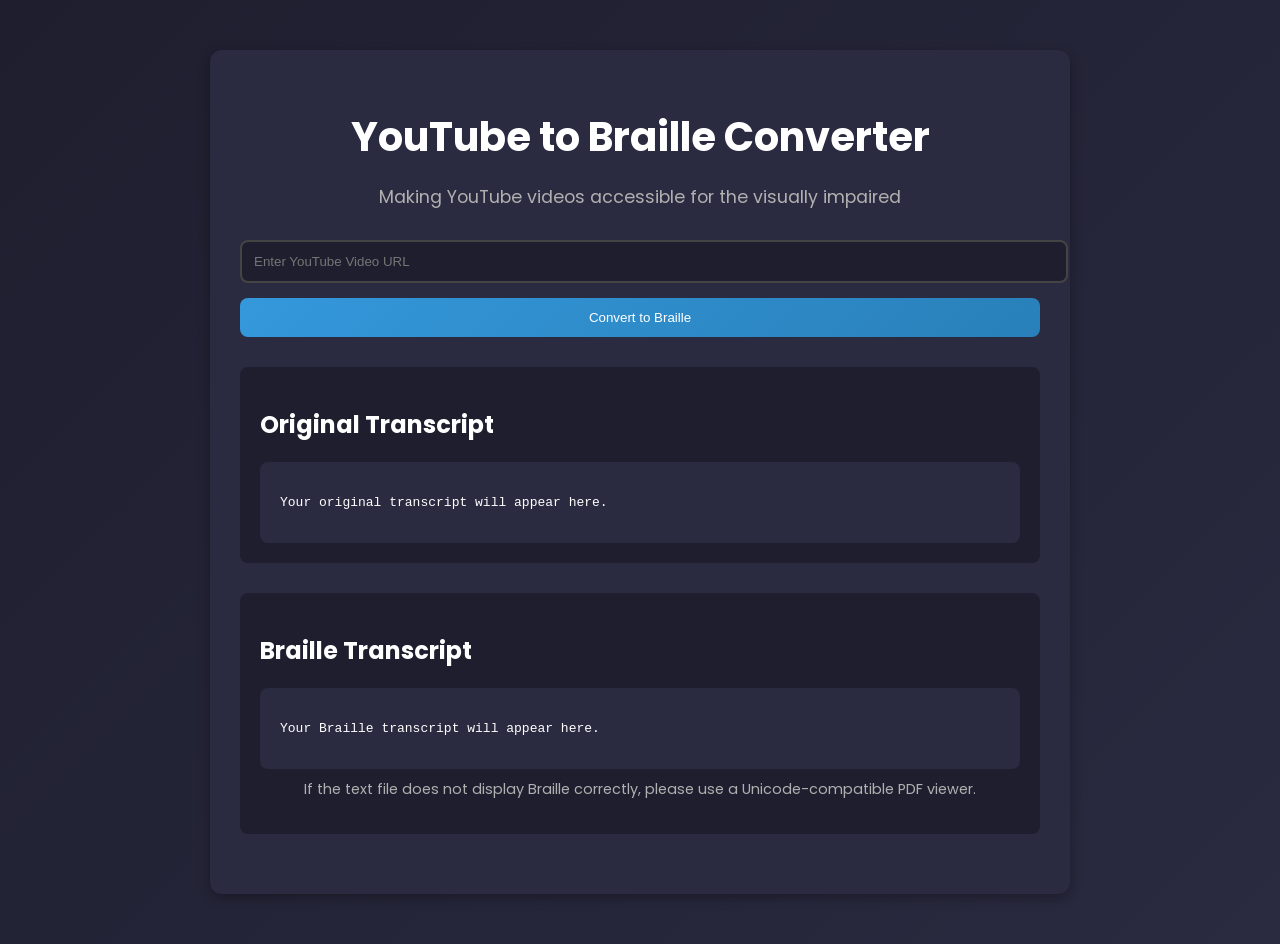
<file: backend/Braille-Transcript/templates/index.html>
<!DOCTYPE html>
<html lang="en">
<head>
    <meta charset="UTF-8">
    <meta name="viewport" content="width=device-width, initial-scale=1.0">
    <title>YouTube to Braille Converter</title>
    <link href="https://fonts.googleapis.com/css2?family=Poppins:wght@400;600&display=swap" rel="stylesheet">
    <style>
        body {
            font-family: 'Poppins', sans-serif;
            background: linear-gradient(135deg, #1e1e2f, #2a2a40);
            margin: 0;
            padding: 0;
            color: #ffffff;
        }

        .container {
            max-width: 800px;
            margin: 50px auto;
            padding: 30px;
            background: #2a2a40;
            box-shadow: 0 4px 12px rgba(0, 0, 0, 0.3);
            border-radius: 12px;
        }

        h1 {
            text-align: center;
            color: #ffffff;
            font-size: 2.5rem;
            margin-bottom: 10px;
        }

        .subtitle {
            text-align: center;
            color: #b0b0b0;
            font-size: 1.1rem;
            margin-bottom: 30px;
        }

        input[type="text"] {
            width: 100%;
            padding: 12px;
            margin-bottom: 15px;
            border: 2px solid #444;
            border-radius: 8px;
            background: #1e1e2f;
            color: #ffffff;
        }

        button {
            width: 100%;
            padding: 12px;
            background: linear-gradient(135deg, #3498db, #2980b9);
            color: #fff;
            border: none;
            border-radius: 8px;
            cursor: pointer;
        }

        #output {
            margin-top: 30px;
        }

        .transcript-container {
            margin-bottom: 30px;
            background: #1e1e2f;
            border-radius: 8px;
            padding: 20px;
        }

        .transcript-box {
            background: #2a2a40;
            padding: 20px;
            border-radius: 8px;
            max-height: 300px;
            overflow-y: auto;
            color: #ffffff;
        }

        #download-txt {
            display: none;
            margin-top: 15px;
            background: linear-gradient(135deg, #27ae60, #219653);
        }

        .note {
            text-align: center;
            color: #b0b0b0;
            font-size: 0.9rem;
            margin-top: 10px;
        }
    </style>
</head>
<body>
    <div class="container">
        <h1>YouTube to Braille Converter</h1>
        <p class="subtitle">Making YouTube videos accessible for the visually impaired</p>
        
        <form id="youtube-form">
            <input type="text" id="youtube-url" placeholder="Enter YouTube Video URL" required>
            <button type="submit">Convert to Braille</button>
        </form>

        <div id="output">
            <div class="transcript-container">
                <h2>Original Transcript</h2>
                <div class="transcript-box">
                    <pre id="original-transcript">Your original transcript will appear here.</pre>
                </div>
            </div>
            
            <div class="transcript-container">
                <h2>Braille Transcript</h2>
                <div class="transcript-box">
                    <pre id="braille-transcript">Your Braille transcript will appear here.</pre>
                </div>
                <button id="download-txt">Download Braille as Text File</button>
                <p class="note">If the text file does not display Braille correctly, please use a Unicode-compatible PDF viewer.</p>
            </div>
        </div>
    </div>

    <script>
        document.addEventListener('DOMContentLoaded', () => {
            const downloadButton = document.getElementById('download-txt');
            const youtubeForm = document.getElementById('youtube-form');
            const originalTranscript = document.getElementById('original-transcript');
            const brailleTranscript = document.getElementById('braille-transcript');

            // Handle YouTube form submission
            youtubeForm.addEventListener('submit', async (e) => {
                e.preventDefault();
                const youtubeUrl = document.getElementById('youtube-url').value;

                originalTranscript.textContent = 'Loading...';
                brailleTranscript.textContent = 'Loading...';

                try {
                    const response = await fetch(`/api/youtube-braille/?url=${encodeURIComponent(youtubeUrl)}`);
                    const data = await response.json();

                    if (data.success) {
                        originalTranscript.textContent = data.translation.original_transcript;
                        brailleTranscript.textContent = data.translation.braille_transcript;
                        downloadButton.style.display = 'block';
                    } else {
                        alert('Error: ' + data.error);
                        originalTranscript.textContent = 'Error loading transcript.';
                        brailleTranscript.textContent = 'Error loading transcript.';
                    }
                } catch (error) {
                    console.error('Error:', error);
                    alert('An error occurred while fetching the transcript.');
                }
            });

            // Handle Text File Download
            downloadButton.addEventListener('click', () => {
                const brailleText = brailleTranscript.textContent;

                // Create a Blob with the Braille text
                const blob = new Blob([brailleText], { type: 'text/plain' });

                // Create a download link
                const link = document.createElement('a');
                link.href = URL.createObjectURL(blob);
                link.download = 'braille_transcript.txt';

                // Trigger the download
                link.click();
            });
        });
    </script>
</body>
</html>
</file>
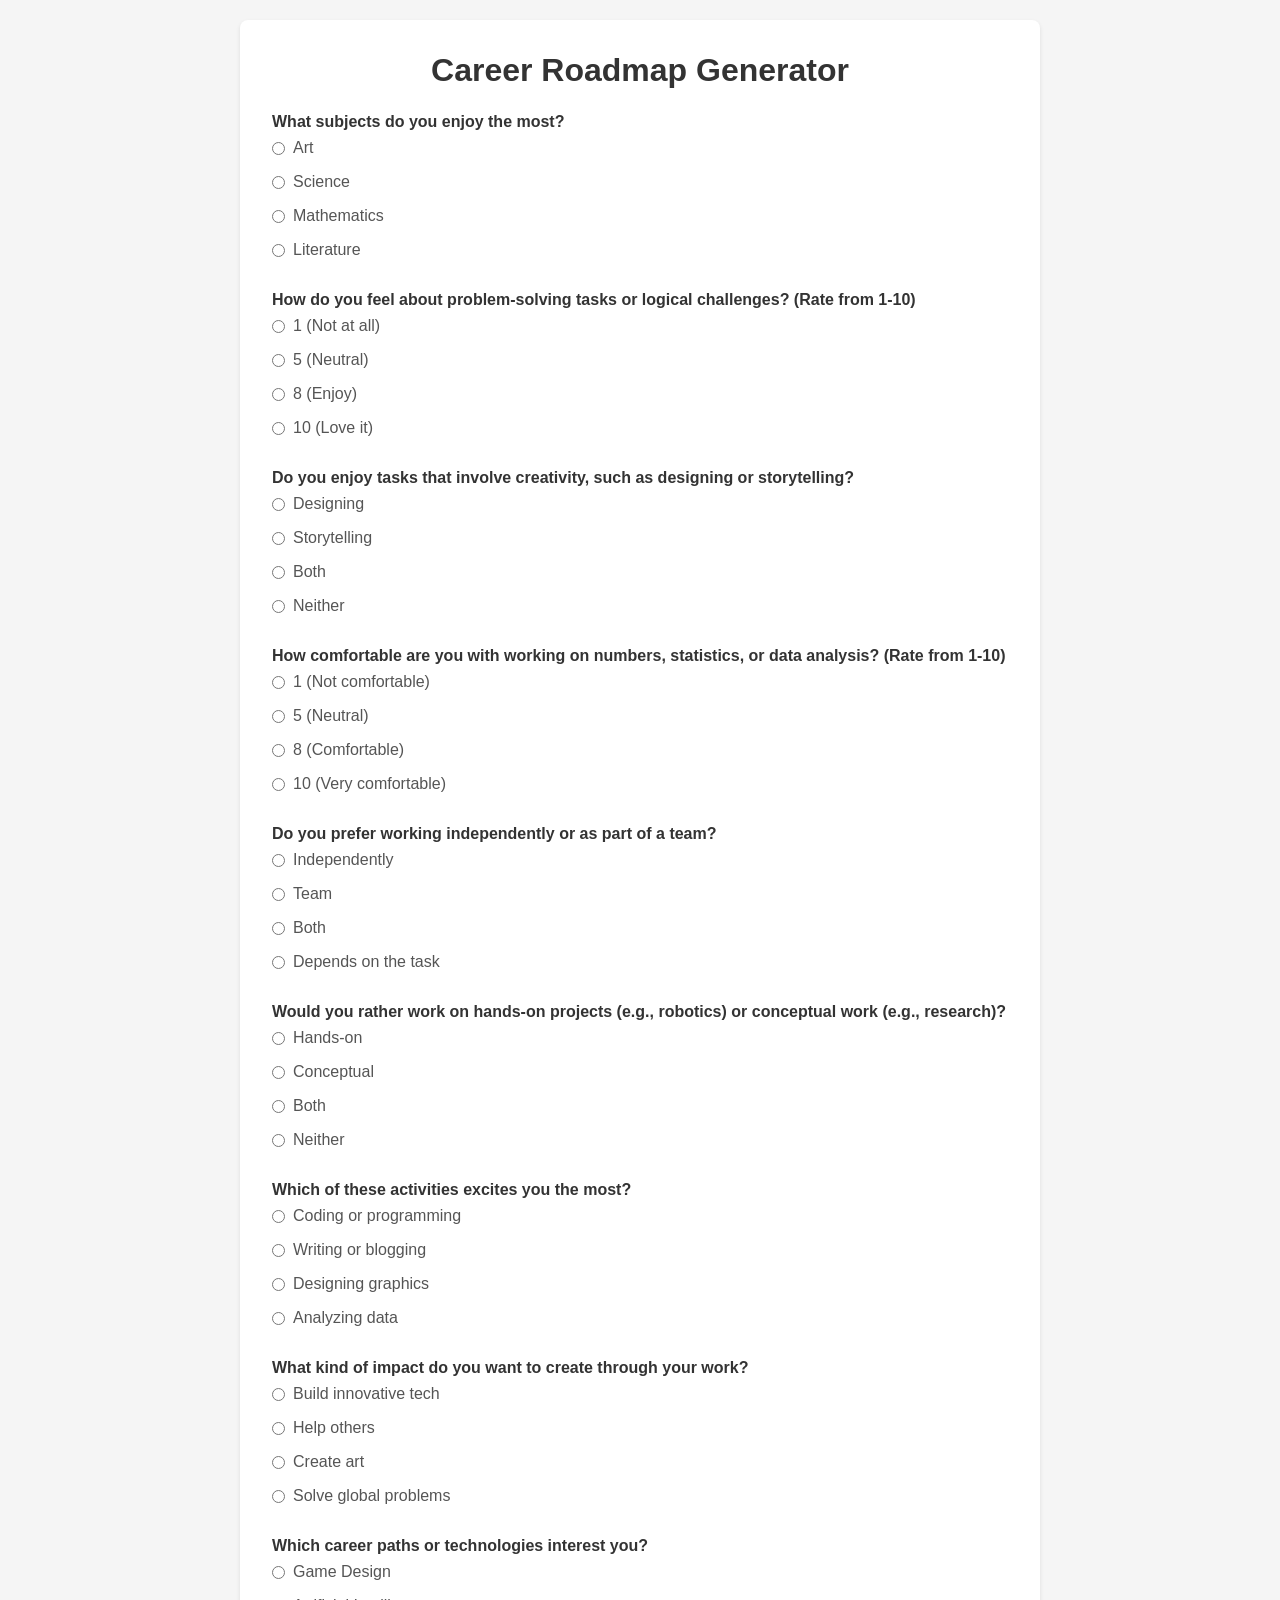
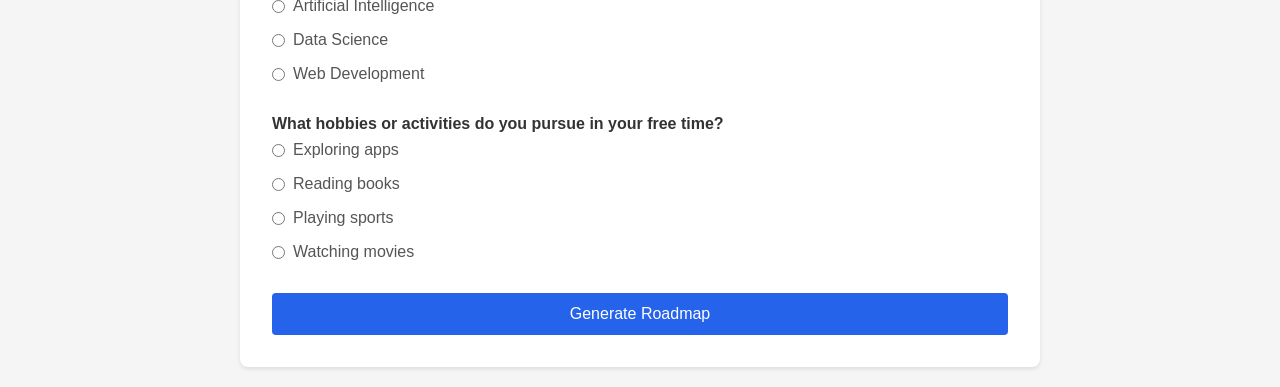
<file: backend/Roadmap/templates/roadmap.html>
<!DOCTYPE html>
<html lang="en">
<head>
    <meta charset="UTF-8">
    <meta name="viewport" content="width=device-width, initial-scale=1.0">
    <title>Career Roadmap Generator</title>
    <style>
        * {
            margin: 0;
            padding: 0;
            box-sizing: border-box;
        }

        body {
            font-family: Arial, sans-serif;
            background-color: #f5f5f5;
            display: flex;
            justify-content: center;
            align-items: center;
            min-height: 100vh;
            padding: 20px;
        }

        .container {
            background-color: white;
            padding: 2rem;
            border-radius: 8px;
            box-shadow: 0 2px 4px rgba(0, 0, 0, 0.1);
            width: 100%;
            max-width: 800px;
        }

        h1 {
            text-align: center;
            margin-bottom: 1.5rem;
            color: #333;
        }

        .form-group {
            margin-bottom: 1.5rem;
        }

        .form-group label {
            display: block;
            margin-bottom: 0.5rem;
            color: #333;
            font-weight: bold;
        }

        .form-group .options {
            display: flex;
            flex-direction: column;
            gap: 0.5rem;
        }

        .form-group .options label {
            display: flex;
            align-items: center;
            gap: 0.5rem;
            color: #555;
            font-weight: normal;
        }

        .form-group .options input[type="radio"] {
            accent-color: #2563eb;
        }

        button {
            width: 100%;
            padding: 0.75rem;
            background-color: #2563eb;
            color: white;
            border: none;
            border-radius: 4px;
            font-size: 1rem;
            cursor: pointer;
            transition: background-color 0.2s;
        }

        button:hover {
            background-color: #1d4ed8;
        }

        button:disabled {
            background-color: #93c5fd;
            cursor: not-allowed;
        }

        .error {
            background-color: #fee2e2;
            border: 1px solid #ef4444;
            color: #b91c1c;
            padding: 0.75rem;
            border-radius: 4px;
            margin-bottom: 1rem;
            display: none;
        }

        .error.visible {
            display: block;
        }

        .result {
            margin-top: 1.5rem;
            text-align: left;
        }

        .result h2 {
            color: #333;
            margin-bottom: 1rem;
        }

        .roadmap-text {
            background-color: #f9f9f9;
            padding: 1rem;
            border-radius: 8px;
            border: 1px solid #ddd;
        }

        .roadmap-text strong {
            font-weight: bold;
            color: #2563eb;
        }

        .roadmap-text ul {
            margin-bottom: 1rem;
            padding-left: 1.5rem;
        }

        .roadmap-text ul li {
            margin-bottom: 0.5rem;
        }

        .roadmap-text ol {
            margin-bottom: 1rem;
            padding-left: 1.5rem;
        }

        .roadmap-text ol li {
            margin-bottom: 0.5rem;
        }
    </style>
</head>
<body>
    <div class="container">
        <h1>Career Roadmap Generator</h1>
        <form id="interest-form">
            <!-- Question 1 -->
            <div class="form-group">
                <label>What subjects do you enjoy the most?</label>
                <div class="options">
                    <label><input type="radio" name="q1" value="Art"> Art</label>
                    <label><input type="radio" name="q1" value="Science"> Science</label>
                    <label><input type="radio" name="q1" value="Mathematics"> Mathematics</label>
                    <label><input type="radio" name="q1" value="Literature"> Literature</label>
                </div>
            </div>

            <!-- Question 2 -->
            <div class="form-group">
                <label>How do you feel about problem-solving tasks or logical challenges? (Rate from 1-10)</label>
                <div class="options">
                    <label><input type="radio" name="q2" value="1"> 1 (Not at all)</label>
                    <label><input type="radio" name="q2" value="5"> 5 (Neutral)</label>
                    <label><input type="radio" name="q2" value="8"> 8 (Enjoy)</label>
                    <label><input type="radio" name="q2" value="10"> 10 (Love it)</label>
                </div>
            </div>

            <!-- Question 3 -->
            <div class="form-group">
                <label>Do you enjoy tasks that involve creativity, such as designing or storytelling?</label>
                <div class="options">
                    <label><input type="radio" name="q3" value="Designing"> Designing</label>
                    <label><input type="radio" name="q3" value="Storytelling"> Storytelling</label>
                    <label><input type="radio" name="q3" value="Both"> Both</label>
                    <label><input type="radio" name="q3" value="Neither"> Neither</label>
                </div>
            </div>

            <!-- Question 4 -->
            <div class="form-group">
                <label>How comfortable are you with working on numbers, statistics, or data analysis? (Rate from 1-10)</label>
                <div class="options">
                    <label><input type="radio" name="q4" value="1"> 1 (Not comfortable)</label>
                    <label><input type="radio" name="q4" value="5"> 5 (Neutral)</label>
                    <label><input type="radio" name="q4" value="8"> 8 (Comfortable)</label>
                    <label><input type="radio" name="q4" value="10"> 10 (Very comfortable)</label>
                </div>
            </div>

            <!-- Question 5 -->
            <div class="form-group">
                <label>Do you prefer working independently or as part of a team?</label>
                <div class="options">
                    <label><input type="radio" name="q5" value="Independently"> Independently</label>
                    <label><input type="radio" name="q5" value="Team"> Team</label>
                    <label><input type="radio" name="q5" value="Both"> Both</label>
                    <label><input type="radio" name="q5" value="Depends"> Depends on the task</label>
                </div>
            </div>

            <!-- Question 6 -->
            <div class="form-group">
                <label>Would you rather work on hands-on projects (e.g., robotics) or conceptual work (e.g., research)?</label>
                <div class="options">
                    <label><input type="radio" name="q6" value="Hands-on"> Hands-on</label>
                    <label><input type="radio" name="q6" value="Conceptual"> Conceptual</label>
                    <label><input type="radio" name="q6" value="Both"> Both</label>
                    <label><input type="radio" name="q6" value="Neither"> Neither</label>
                </div>
            </div>

            <!-- Question 7 -->
            <div class="form-group">
                <label>Which of these activities excites you the most?</label>
                <div class="options">
                    <label><input type="radio" name="q7" value="Coding or programming"> Coding or programming</label>
                    <label><input type="radio" name="q7" value="Writing or blogging"> Writing or blogging</label>
                    <label><input type="radio" name="q7" value="Designing graphics"> Designing graphics</label>
                    <label><input type="radio" name="q7" value="Analyzing data"> Analyzing data</label>
                </div>
            </div>

            <!-- Question 8 -->
            <div class="form-group">
                <label>What kind of impact do you want to create through your work?</label>
                <div class="options">
                    <label><input type="radio" name="q8" value="Build innovative tech"> Build innovative tech</label>
                    <label><input type="radio" name="q8" value="Help others"> Help others</label>
                    <label><input type="radio" name="q8" value="Create art"> Create art</label>
                    <label><input type="radio" name="q8" value="Solve global problems"> Solve global problems</label>
                </div>
            </div>

            <!-- Question 9 -->
            <div class="form-group">
                <label>Which career paths or technologies interest you?</label>
                <div class="options">
                    <label><input type="radio" name="q9" value="Game Design"> Game Design</label>
                    <label><input type="radio" name="q9" value="Artificial Intelligence"> Artificial Intelligence</label>
                    <label><input type="radio" name="q9" value="Data Science"> Data Science</label>
                    <label><input type="radio" name="q9" value="Web Development"> Web Development</label>
                </div>
            </div>

            <!-- Question 10 -->
            <div class="form-group">
                <label>What hobbies or activities do you pursue in your free time?</label>
                <div class="options">
                    <label><input type="radio" name="q10" value="Exploring apps"> Exploring apps</label>
                    <label><input type="radio" name="q10" value="Reading books"> Reading books</label>
                    <label><input type="radio" name="q10" value="Playing sports"> Playing sports</label>
                    <label><input type="radio" name="q10" value="Watching movies"> Watching movies</label>
                </div>
            </div>

            <div id="error-message" class="error"></div>
            <button type="submit" id="submit-button">Generate Roadmap</button>
        </form>

        <!-- Result Section -->
        <div id="result" class="result" style="display: none;">
            <h2>Your Career Roadmap</h2>
            <div id="roadmap-text" class="roadmap-text"></div>
        </div>
    </div>

    <script>
        const form = document.getElementById('interest-form');
        const errorDiv = document.getElementById('error-message');
        const resultDiv = document.getElementById('result');
        const roadmapText = document.getElementById('roadmap-text');
        const submitButton = document.getElementById('submit-button');

        function showError(message) {
            errorDiv.textContent = message;
            errorDiv.classList.add('visible');
        }

        function hideError() {
            errorDiv.textContent = '';
            errorDiv.classList.remove('visible');
        }

        function setLoading(isLoading) {
            submitButton.disabled = isLoading;
            submitButton.textContent = isLoading ? 'Generating Roadmap...' : 'Generate Roadmap';
        }

        function showResult(text) {
            // Replace Markdown bold (**) with HTML <strong> tags
            const formattedText = text
                .replace(/\*\*(.*?)\*\*/g, '<strong>$1</strong>') // Bold text
                .replace(/\n/g, '<br>') // New lines
                .replace(/- /g, '• '); // Bullet points

            roadmapText.innerHTML = formattedText;
            resultDiv.style.display = 'block';
        }

        form.addEventListener('submit', async (e) => {
            e.preventDefault();
            hideError();

            // Collect all selected answers
            const answers = {};
            const questions = document.querySelectorAll('.form-group');
            questions.forEach((question, index) => {
                const selectedOption = question.querySelector('input[type="radio"]:checked');
                if (!selectedOption) {
                    showError(`Please answer question ${index + 1}`);
                    return;
                }
                answers[`q${index + 1}`] = selectedOption.value;
            });

            if (Object.keys(answers).length !== 10) {
                showError('Please answer all questions');
                return;
            }

            setLoading(true);

            try {
                // Send the answers to the backend
                const response = await fetch('/generate-roadmap', {
                    method: 'POST',
                    headers: {
                        'Content-Type': 'application/json'
                    },
                    body: JSON.stringify(answers)
                });

                const data = await response.json();

                if (response.ok) {
                    // Display the generated roadmap
                    showResult(data.roadmap_text);
                } else {
                    showError(data.error || 'Failed to generate roadmap. Please try again.');
                }
            } catch (error) {
                showError('Failed to generate roadmap. Please try again.');
            } finally {
                setLoading(false);
            }
        });
    </script>
</body>
</html>
</file>
